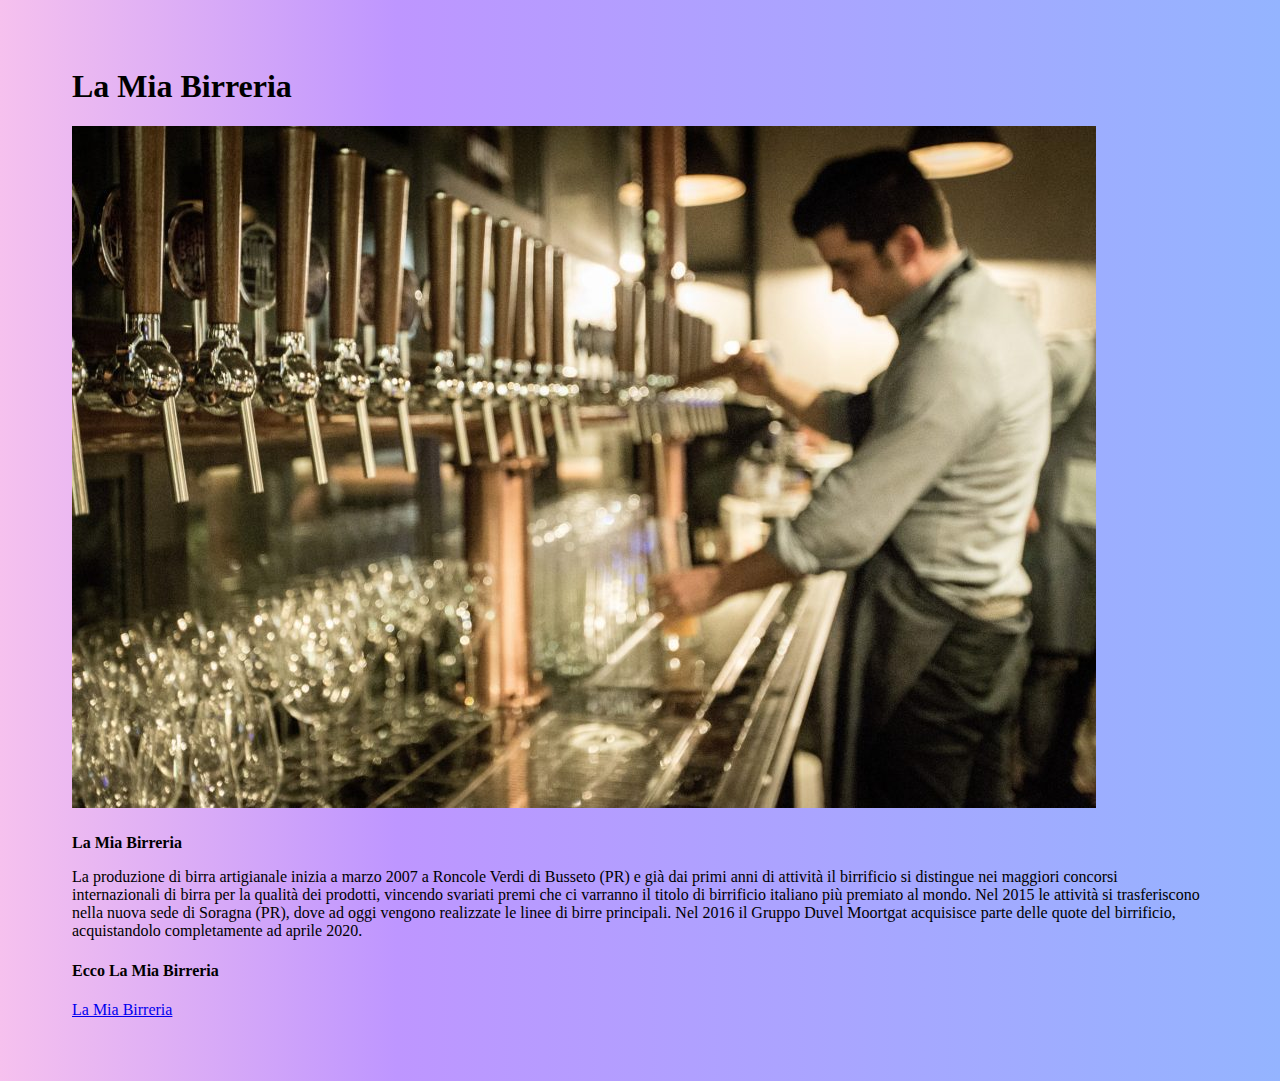
<file: index.html>
<!DOCTYPE html>
<html lang="it">
<head>
  <meta charset="UTF-8">
  <meta http-equiv="X-UA-Compatible" content="IE=edge">
  <meta name="viewport" content="width=device-width, initial-scale=1.0">
  <link rel="stylesheet" href="./style.css">
  <title>Birreria Front-End</title>
  <script type="text/javascript">
		message = "“Puntare sulla qualità è il nostro modo per far sentire il cliente a casa sua” ✍️ La Mia Birreria";
		function step() {
      message = message.substr(1) + message.substr(0,0.5);
			document.title = message.substr(0,40);
		}
	</script>
</head>
<body onload="setInterval(step,100)">
   
   <h1 id="top">La Mia Birreria </h1>
   <div class="card text-bg-dark">
      <img src="birra.png"card-img" alt="...">
      <div class="shadow"></div>
      <div class="card-img-overlay">
        <h5 class="card-title"></h5>
        <p class="card-text"><b>La Mia Birreria</b> <p>La produzione di birra artigianale inizia
           a marzo 2007 a Roncole Verdi di Busseto (PR) e già dai primi anni di attività il birrificio
            si distingue nei maggiori concorsi internazionali di birra per la qualità dei prodotti, vincendo
             svariati premi che ci varranno il titolo di birrificio italiano più premiato al mondo. Nel 2015 
             le attività si trasferiscono nella nuova sede di Soragna (PR), dove ad oggi vengono realizzate le 
             linee di birre principali. Nel 2016 il Gruppo Duvel Moortgat acquisisce parte delle quote del birrificio, 
             acquistandolo completamente ad aprile 2020.</p>
         </p>
         
         <h4>Ecco La Mia Birreria</h4>
         
        <nav class="nav">
          <a class="btn btn-primary" href="birreria.html" role="button">La Mia Birreria</a>
      </nav>

      </div>
    </div>
   <p></p></body>
<link href="https://cdn.jsdelivr.net/npm/bootstrap@5.2.0/dist/css/bootstrap.min.css" rel="stylesheet" integrity="sha384-gH2yIJqKdNHPEq0n4Mqa/HGKIhSkIHeL5AyhkYV8i59U5AR6csBvApHHNl/vI1Bx" crossorigin="anonymous">
<script src="./script.js"></script>
</html>
</file>
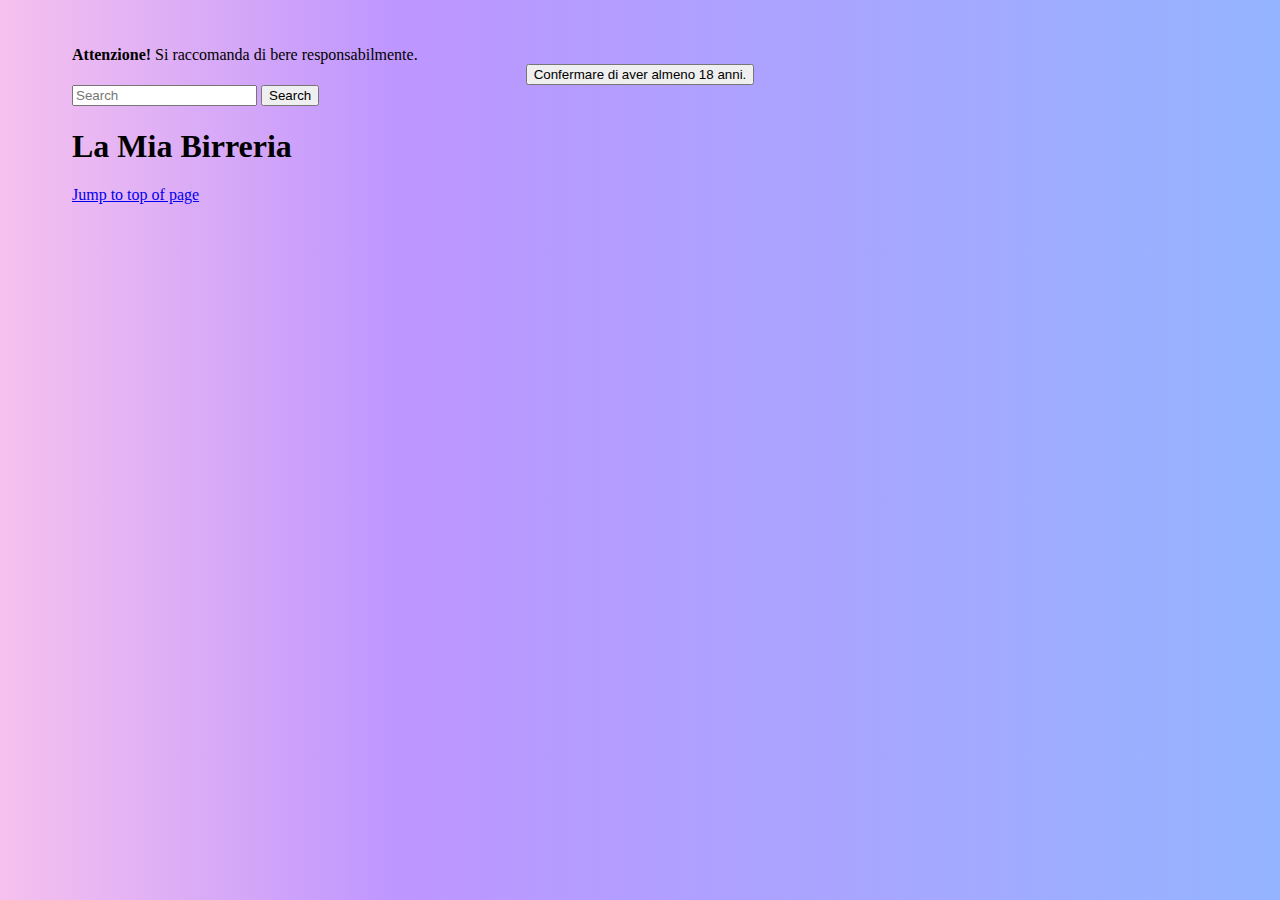
<file: birreria.html>
<!DOCTYPE html>
<html lang="it">
<head>
  <meta charset="UTF-8">
  <meta http-equiv="X-UA-Compatible" content="IE=edge">
  <meta name="viewport" content="width=device-width, initial-scale=1.0">
  <link rel="stylesheet" href="./style.css">
  <title>Birreria</title>
</head>
<body>
   
   <div class="alert alert-warning alert-dismissible fade show" role="alert">
      <strong>Attenzione!
      </strong> Si raccomanda di bere responsabilmente.    </div>

      
      <center>
        <div id="liveAlertPlaceholder"></div>
      <button type="button" class="btn btn-primary" id="liveAlertBtn">Confermare di aver almeno 18 anni.</button>
    </center>


      <nav class="navbar bg-light">
        <div class="container-fluid">
          <form class="d-flex" role="search">
            <input class="form-control me-2" type="search" placeholder="Search" aria-label="Search">
            <button class="btn btn-outline-success" type="submit">Search</button>
          </form>
        </div>
      </nav>
      
      <h1 id="top">La Mia Birreria</h1>
     
   </div>
   <div id="container">
      
   </div>
       <a id="top"></a>
       <!-- the entire document -->
      <a href="#top">Jump to top of page</a>
</body>
<link href="https://cdn.jsdelivr.net/npm/bootstrap@5.2.0/dist/css/bootstrap.min.css" rel="stylesheet" integrity="sha384-gH2yIJqKdNHPEq0n4Mqa/HGKIhSkIHeL5AyhkYV8i59U5AR6csBvApHHNl/vI1Bx" crossorigin="anonymous">
<script src="./script.js"></script>
</html>
</file>
<file: style.css>
body {
  padding-left: 5%;
  padding-top: 3%;
  padding-right: 5%;
  padding-bottom: 3%;
  background: rgb(193, 232, 246);
  background: linear-gradient(90deg, rgb(246, 193, 238) 0%, rgb(190, 150, 255) 31%, rgb(148, 180, 255) 100%);
}

.beer{
  background-color: #f5f5f5;
  border: 1px solid #e3e3e3;
  border-radius: 4px;
  margin-bottom: 20px;
  padding: 20px;
  -webkit-box-shadow: 2px 9px 14px -3px rgba(0,0,0,0.33), 2px 9px 14px -3px rgba(0,0,0,0.33); 
box-shadow: 2px 9px 14px -3px rgba(0,0,0,0.33), 2px 9px 14px -3px rgba(0,0,0,0.33);
}

.beer-image{
  height: 12%;
  width: 12%;
  padding: 2%;
}

html {
}



/* width */
::-webkit-scrollbar {
  width: 12px;
}

/* Track */
::-webkit-scrollbar-track {
  background: #f1f1f1; 
}
 
/* Handle */
::-webkit-scrollbar-thumb {
  background: #888; 
}

/* Handle on hover */
::-webkit-scrollbar-thumb:hover {
  background: #555; 
}
</file>
